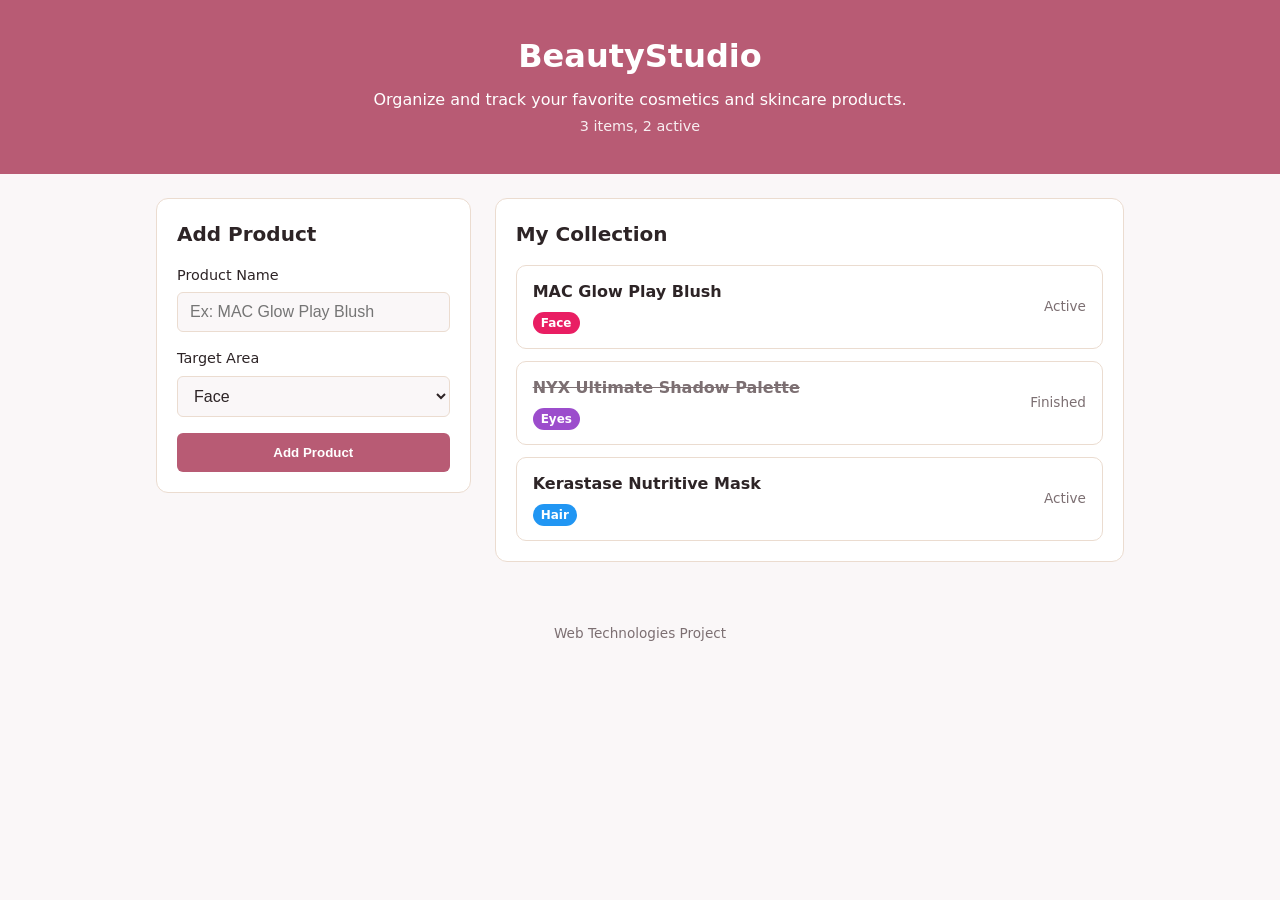
<file: index.html>
<!DOCTYPE html>
<html lang="en">
<head>
    <meta charset="UTF-8" />
    <meta name="viewport" content="width=device-width, initial-scale=1" />
    <title>BeautyStudio - Mockup</title>
    <link rel="stylesheet" href="style.css" />
</head>
<body>
<header class="app-header">
    <h1>BeautyStudio</h1>
    <p>Organize and track your favorite cosmetics and skincare products.</p>
    <p class="app-count">3 items, 2 active</p>
</header>

<main class="container">
    <section class="panel">
        <h2>Add Product</h2>
        <form class="item-form">
            <label>Product Name
                <input type="text" name="productName" placeholder="Ex: MAC Glow Play Blush" required />
            </label>

            <label>Target Area
                <select name="targetArea">
                    <option value="face">Face</option>
                    <option value="eyes">Eyes</option>
                    <option value="body">Body</option>
                    <option value="hair">Hair</option>
                </select>
            </label>

            <button type="submit">Add Product</button>
        </form>
    </section>

    <section class="panel">
        <h2>My Collection</h2>
        <!-- When list is empty: <p class="empty">No products in your list.</p> -->
        <ul class="item-list">
            <li class="item-card">
                <div>
                    <h3>MAC Glow Play Blush</h3>
                    <span class="badge badge-face">Face</span>
                </div>
                <span class="status">Active</span>
            </li>

            <li class="item-card done">
                <div>
                    <h3>NYX Ultimate Shadow Palette</h3>
                    <span class="badge badge-eyes">Eyes</span>
                </div>
                <span class="status">Finished</span>
            </li>

            <li class="item-card">
                <div>
                    <h3>Kerastase Nutritive Mask</h3>
                    <span class="badge badge-hair">Hair</span>
                </div>
                <span class="status">Active</span>
            </li>
        </ul>
    </section>
</main>

<footer class="app-footer">
    <p>Web Technologies Project</p>
</footer>
<script src="products.js"></script>
</body>
</html>
</file>
<file: style.css>
* {
    box-sizing: border-box;
}

:root {
    --bg: #faf7f8;
    --card: #ffffff;
    --text: #2d2426;
    --muted: #7c6f72;
    --accent: #b85b74;
    --accent-dark: #964259;
    --accent-soft: #f8e8ec;
    --border: #ebdcd0;

    --badge-face: #e91e63;
    --badge-eyes: #9c4dcc;
    --badge-body: #009688;
    --badge-hair: #2196f3;
}

@media (prefers-color-scheme: dark) {
    :root {
        --bg: #181214;
        --card: #251b1e;
        --text: #f3e9ec;
        --muted: #a39397;
        --border: #3d2c31;
        --accent-soft: #382027;
    }
}

body {
    margin: 0;
    font-family: system-ui, -apple-system, "Segoe UI", Roboto, sans-serif;
    background: var(--bg);
    color: var(--text);
    line-height: 1.5;
}

.app-header {
    background: var(--accent);
    color: #ffffff;
    text-align: center;
    padding: 32px 16px;
}

.app-header h1 {
    margin: 0 0 8px 0;
}

.app-header p {
    margin: 4px 0;
}

.app-count {
    font-size: 0.9rem;
    opacity: 0.9;
}

.container {
    max-width: 1000px;
    margin: 24px auto;
    padding: 0 16px;
    display: grid;
    grid-template-columns: 1fr 2fr;
    gap: 24px;
    align-items: start;
}

.panel {
    background: var(--card);
    border: 1px solid var(--border);
    border-radius: 12px;
    padding: 20px;
}

.panel h2 {
    margin-top: 0;
    margin-bottom: 16px;
    font-size: 1.25rem;
}

.item-form {
    display: flex;
    flex-direction: column;
    gap: 16px;
}

.item-form label {
    display: flex;
    flex-direction: column;
    gap: 6px;
    font-weight: 500;
    font-size: 0.9rem;
}

.item-form input,
.item-form select {
    padding: 10px 12px;
    border: 1px solid var(--border);
    border-radius: 6px;
    background: var(--bg);
    color: var(--text);
    font-size: 1rem;
}

.item-form button {
    background: var(--accent);
    color: white;
    border: none;
    padding: 12px;
    border-radius: 6px;
    font-weight: 600;
    cursor: pointer;
    transition: background 0.2s;
}

.item-form button:hover {
    background: var(--accent-dark);
}

.item-list {
    list-style: none;
    padding: 0;
    margin: 0;
    display: flex;
    flex-direction: column;
    gap: 12px;
}

.item-card {
    display: flex;
    justify-content: space-between;
    align-items: center;
    padding: 14px 16px;
    border: 1px solid var(--border);
    border-radius: 10px;
    transition: border-color 0.2s, background-color 0.2s;
}

.item-card:hover {
    border-color: var(--accent);
    background-color: var(--accent-soft);
}

.item-card h3 {
    margin: 0 0 6px 0;
    font-size: 1rem;
}

.item-card.done h3 {
    text-decoration: line-through;
    color: var(--muted);
}

.status {
    font-size: 0.85rem;
    color: var(--muted);
}

.badge {
    display: inline-block;
    padding: 2px 8px;
    border-radius: 12px;
    font-size: 0.75rem;
    font-weight: 600;
    color: #ffffff;
}

.badge-face { background-color: var(--badge-face); }
.badge-eyes { background-color: var(--badge-eyes); }
.badge-body { background-color: var(--badge-body); }
.badge-hair { background-color: var(--badge-hair); }

.app-footer {
    text-align: center;
    padding: 24px;
    color: var(--muted);
    font-size: 0.85rem;
}

:focus-visible {
    outline: 2px solid var(--accent);
    outline-offset: 2px;
}

@media (max-width: 700px) {
    .container {
        grid-template-columns: 1fr;
    }
}
</file>
